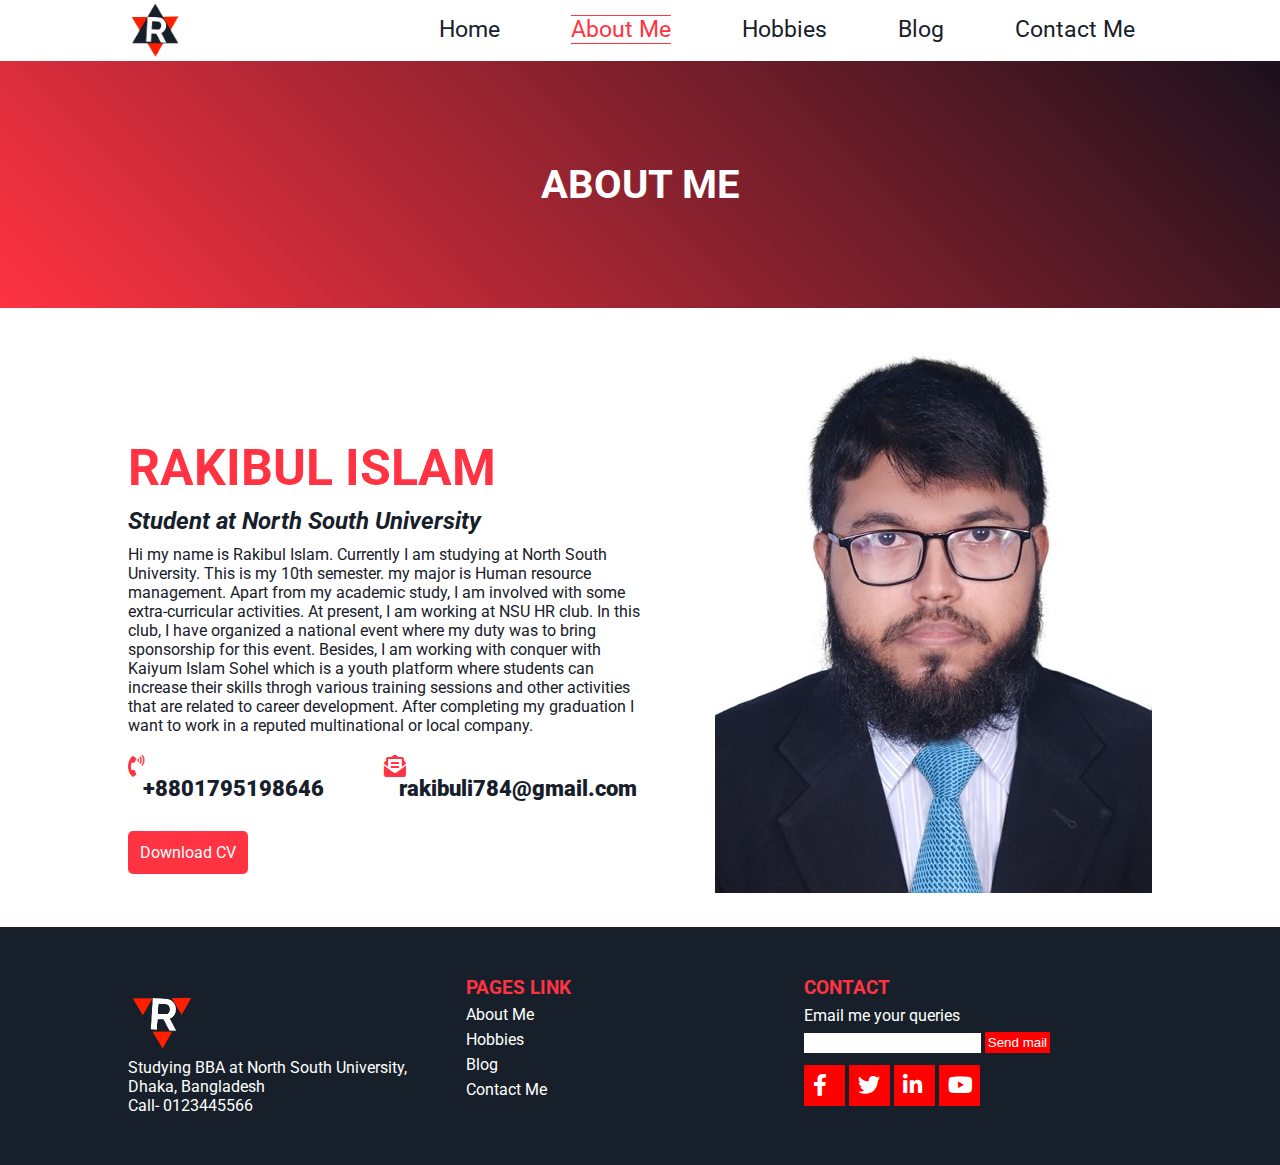
<file: about.html>
<!doctype html>
<html lang="en">
  <head>
    <!-- meta tags -->
    <meta charset="utf-8">
    <meta name="viewport" content="width=device-width, initial-scale=1, shrink-to-fit=no">
    <!-- font link -->
    <link rel="stylesheet" href="css/all.css">
    <link rel="preconnect" href="https://fonts.googleapis.com">
    <link rel="preconnect" href="https://fonts.gstatic.com" crossorigin>
    <link href="https://fonts.googleapis.com/css2?family=Roboto:wght@300;400;700&display=swap" rel="stylesheet">
    <!-- favicon -->
    <link rel="shortcut icon"  href="image/logo.png">

    <!-- CSS links -->
    <link rel="stylesheet"  href="css/style.css">
    <link rel="stylesheet" href="css/media.css">

    <title>About me-Personal Portfolio Website</title>
  
	<!-- Start WOWSlider.com HEAD section --> <!-- add to the <head> of your page -->
	<link rel="stylesheet" type="text/css" href="engine0/style.css" />
	<script type="text/javascript" src="engine0/jquery.js"></script>
	<!-- End WOWSlider.com HEAD section --></head>
  <body>
<!-- Header section start -->

    <header>
      <div class="logo">
        <!-- logo -->
        <a href="index.html"><img src="image/logo.png" alt=""></a>
      </div>


            <!-- mobile menu button start-->
      <div class="mobile_menu">
        
        <button id="mobileMenuButton">
          <i class="fas fa-bars"></i>
        </button>

      </div>
      <!-- mobile menu button end-->
        <!-- nav item -->
        <nav>
          <ul>
            <li>
              <a href="index.html">Home</a>
            </li>
            <li>
              <a href="about.html"  class="active">About Me</a>
            </li>
            <li>
              <a href="hobby.html">Hobbies</a>
            </li>
            <li>
              <a href="blog.html">Blog</a>
            </li>
            <li>
              <a href="contact.html">Contact Me</a>
            </li>
          </ul>
        </nav>
    </header>

<!-- Header section end -->


<!-- page title part start-->
<section class="page_title">
  <h1>About Me</h1>
</section>
<!-- page title part end-->

<section class="about">
  <div class="container">
    <div class="about_part">
      <div class="about_text about_common">
        <h1>Rakibul Islam</h1>
        <h2>Student at North South University</h2>
        <p>Hi my name is Rakibul Islam. Currently I am studying at North South University. This is my 10th semester. my major is Human resource management. Apart from my academic study, I am involved with some extra-curricular activities. At present, I am working at NSU HR club. In this club, I have organized a national event where my duty was to bring sponsorship for this event. Besides, I am working with conquer with Kaiyum Islam Sohel which is a youth platform where  students can increase their skills throgh various training sessions and other activities that are related to career development. After completing my graduation I want to work in a reputed multinational or local company.</p>
        <ul>
          <li><i class="fas fa-phone-volume"><a href="#">+8801795198646</a></i></li>
          <li><i class="fas fa-envelope-open-text"><a href="#">rakibuli784@gmail.com</a></i></li>
        </ul>
        <a href="Rakibul-Islam_CV.pdf" class="myCv">Download CV</a>
      </div>
      <div class="about_img about_common">
        <img src="image/rakib_image.jpg" alt="">
      </div>
    </div>
  </div>
</section>



















<!-- footer section start -->
<footer>
<div class="footer_wrapper">
  <!-- single footer item start -->
  <div class="footer_1 footer_common">
    <a href="index.html"><img src="image/logo.png" alt=""></a>
    <p>Studying BBA at North South University,<br>Dhaka, Bangladesh</p>
    <span>Call- 0123445566</span>
  </div>
  <!-- single footer item end -->

  <div class="footer_2 footer_common">
    <h3>Pages Link</h3>
    <a href="about.html">About Me</a>
    <a href="hobby.html">Hobbies</a>
    <a href="blog.html">Blog</a>
    <a href="contact.html">Contact Me</a>
  </div>
  <div class="footer_3 footer_common">
    <h3>Contact</h3>
    <p>Email me your queries</p>
    <form action="#">
      <input type="email">
      <button type="submit">Send mail</button>
    </form>
    <div class="social">
      <a href="https://www.facebook.com/odvut.rakib.5"><i class="fab fa-facebook-f"></i></a>
      <a href=""><i class="fab fa-twitter"></i></a>
      <a href="https://www.linkedin.com/in/rakibul-islam-rakib-2a518917b"><i class="fab fa-linkedin-in"></i></a>
      <a href=""><i class="fab fa-youtube"></i></a>
    </div>
  </div>
</div>
</footer>
<!-- footer section end -->


    <!-- Javascript file linkup-->
    <script src="js/jquery-3.5.1.min.js"></script>
    <script src="js/script.js"></script>
  
  </body>
</html>
</file>
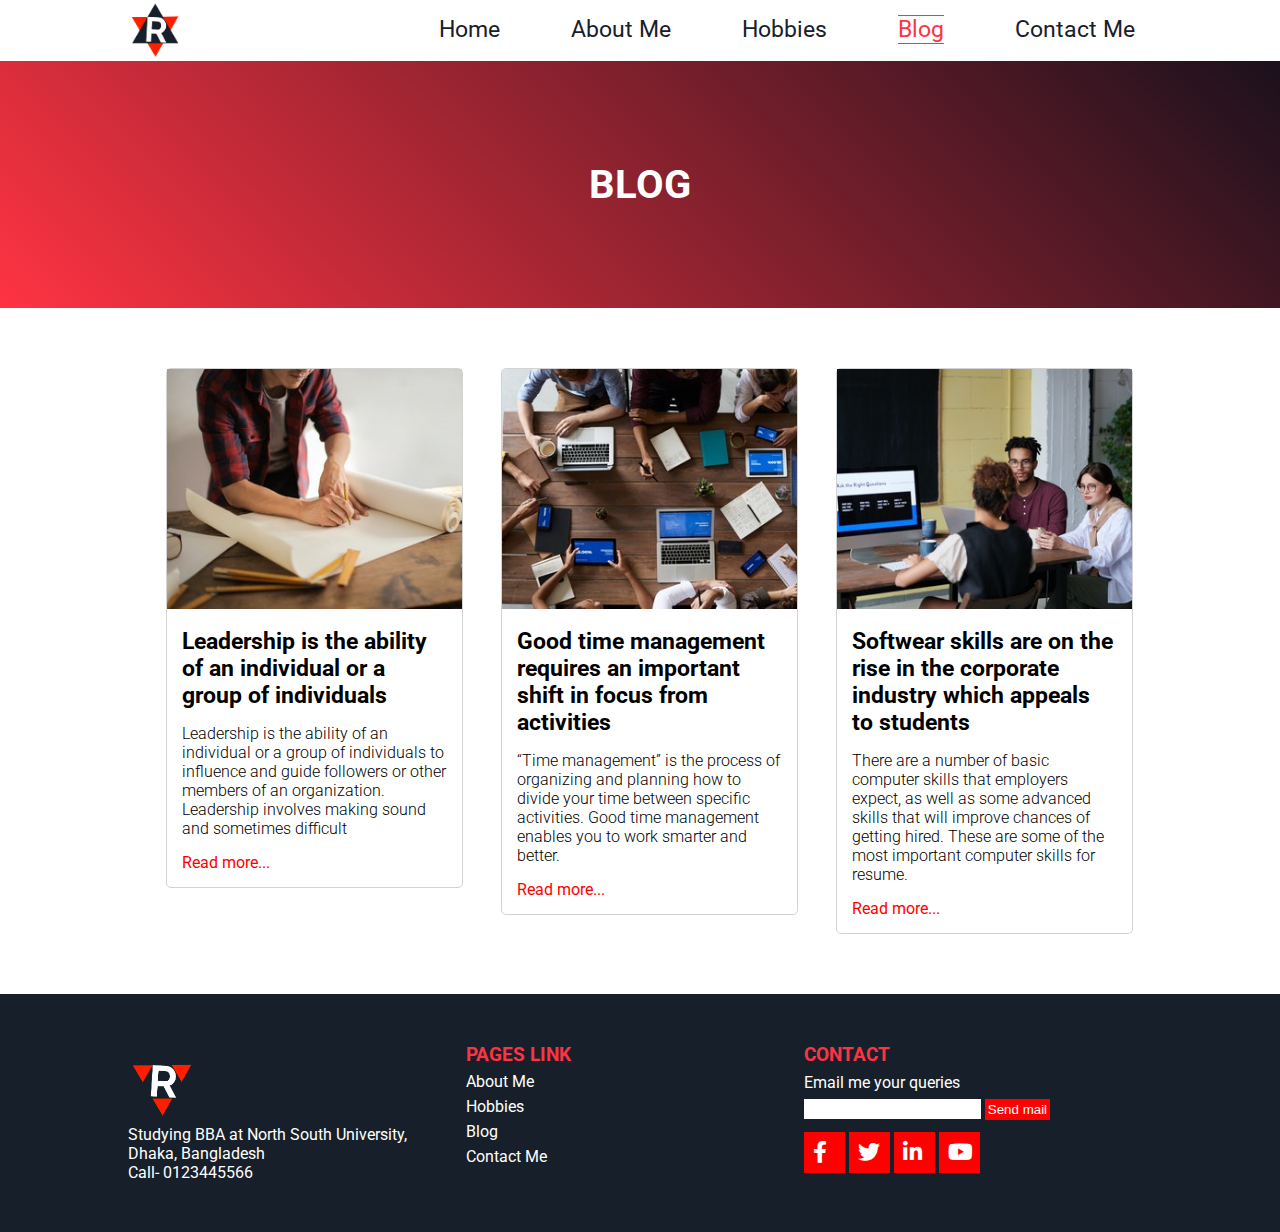
<file: blog.html>
<!doctype html>
<html lang="en">
  <head>
    <!-- meta tags -->
    <meta charset="utf-8">
    <meta name="viewport" content="width=device-width, initial-scale=1, shrink-to-fit=no">
    <!-- font link -->
    <link rel="stylesheet" href="css/all.css">
    <link rel="preconnect" href="https://fonts.googleapis.com">
    <link rel="preconnect" href="https://fonts.gstatic.com" crossorigin>
    <link href="https://fonts.googleapis.com/css2?family=Roboto:wght@300;400;700&display=swap" rel="stylesheet">
    <!-- favicon -->
    <link rel="shortcut icon"  href="image/logo.png">

    <!-- CSS links -->
    <link rel="stylesheet"  href="css/style.css">
    <link rel="stylesheet" href="css/media.css">

    <title>Blog-Personal Portfolio Website</title>
  
	<!-- Start WOWSlider.com HEAD section --> <!-- add to the <head> of your page -->
	<link rel="stylesheet" type="text/css" href="engine0/style.css" />
	<script type="text/javascript" src="engine0/jquery.js"></script>
	<!-- End WOWSlider.com HEAD section --></head>
  <body>
<!-- Header section start -->
    <header>
      <div class="logo">
        <!-- logo -->
        <a href="index.html"><img src="image/logo.png" alt=""></a>
      </div>

            <!-- mobile menu button start-->
      <div class="mobile_menu">
        
        <button id="mobileMenuButton">
          <i class="fas fa-bars"></i>
        </button>

      </div>
      <!-- mobile menu button end-->
        <!-- nav item -->
        <nav>
          <ul>
            <li>
              <a href="index.html">Home</a>
            </li>
            <li>
              <a href="about.html"  >About Me</a>
            </li>
            <li>
              <a href="hobby.html">Hobbies</a>
            </li>
            <li>
              <a href="blog.html" class="active">Blog</a>
            </li>
            <li>
              <a href="contact.html">Contact Me</a>
            </li>
          </ul>
        </nav>
    </header>

<!-- Header section end -->

<!-- page title part start-->
<section class="page_title">
  <h1>Blog</h1>
</section>
<!-- page title part end-->

<!-- Blog section start -->
<div class="blog">
  <div class="container">
    <div class="blog_wrapper">
      <!-- single blog item start-->
      <div class="blog_item1 blog_common">
        <img src="image/blog/1.jpg" alt="">
        <h1>Leadership is the ability of an individual or a group of individuals</h1>
        <p>Leadership is the ability of an individual or a group of individuals to influence and guide followers or other members of an organization. Leadership involves making sound and sometimes difficult </p>
        <a href="single_blog1.html">Read more...</a>
      </div>
      <!-- single blog item end-->

      <!-- single blog item start-->
      <div class="blog_item1 blog_common">
        <img src="image/blog/2.jpg" alt="">
        <h1>Good time management requires an important shift in focus from activities</h1>
        <p>“Time management” is the process of organizing and planning how to divide your time between specific activities. Good time management enables you to work smarter and better.</p>
        <a href="single_blog2.html">Read more...</a>
      </div>
      <!-- single blog item end-->

<!-- single blog item start-->
      <div class="blog_item1 blog_common">
        <img src="image/blog/3.jpg" alt="">
        <h1>Softwear skills are on the rise in the corporate industry which appeals to students</h1>
        <p>There are a number of basic computer skills that employers expect, as well as some advanced skills that will improve chances of getting hired. These are some of the most important computer skills for resume. </p>
        <a href="single_blog3.html">Read more...</a>
      </div>
      <!-- single blog item end-->

    </div>
  </div>
</div>
<!-- Blog section end -->

















<!-- footer section start -->
<footer>
<div class="footer_wrapper">
  <!-- single footer item start -->
  <div class="footer_1 footer_common">
    <a href="index.html"><img src="image/logo.png" alt=""></a>
    <p>Studying BBA at North South University,<br>Dhaka, Bangladesh</p>
    <span>Call- 0123445566</span>
  </div>
  <!-- single footer item end -->

  <div class="footer_2 footer_common">
    <h3>Pages Link</h3>
    <a href="about.html">About Me</a>
    <a href="hobby.html">Hobbies</a>
    <a href="blog.html">Blog</a>
    <a href="contact.html">Contact Me</a>
  </div>
  <div class="footer_3 footer_common">
    <h3>Contact</h3>
    <p>Email me your queries</p>
    <form action="#">
      <input type="email">
      <button type="submit">Send mail</button>
    </form>
    <div class="social">
      <a href="https://www.facebook.com/odvut.rakib.5"><i class="fab fa-facebook-f"></i></a>
      <a href=""><i class="fab fa-twitter"></i></a>
      <a href="https://www.linkedin.com/in/rakibul-islam-rakib-2a518917b"><i class="fab fa-linkedin-in"></i></a>
      <a href=""><i class="fab fa-youtube"></i></a>
    </div>
  </div>
</div>
</footer>
<!-- footer section end -->


    <!-- Javascript file linkup-->
    <script src="js/jquery-3.5.1.min.js"></script>
    <script src="js/script.js"></script>
  
  </body>
</html>
</file>
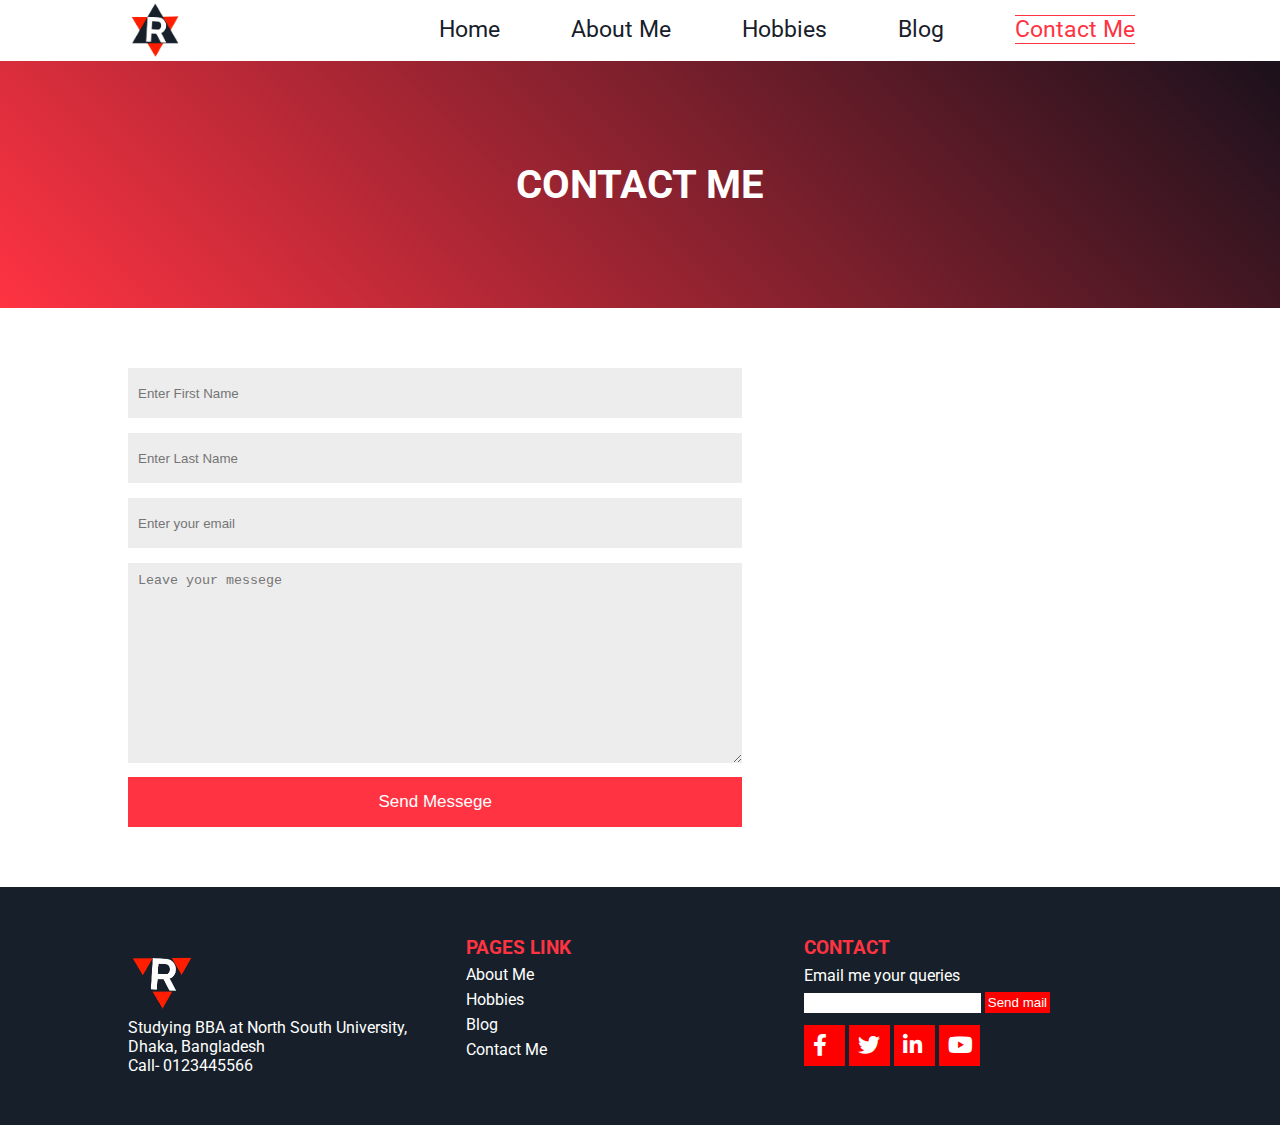
<file: contact.html>
<!doctype html>
<html lang="en">
  <head>
    <!-- meta tags -->
    <meta charset="utf-8">
    <meta name="viewport" content="width=device-width, initial-scale=1, shrink-to-fit=no">
    <!-- font link -->
    <link rel="stylesheet" href="css/all.css">
    <link rel="preconnect" href="https://fonts.googleapis.com">
    <link rel="preconnect" href="https://fonts.gstatic.com" crossorigin>
    <link href="https://fonts.googleapis.com/css2?family=Roboto:wght@300;400;700&display=swap" rel="stylesheet">
    <!-- favicon -->
    <link rel="shortcut icon"  href="image/logo.png">

    <!-- CSS links -->
    <link rel="stylesheet"  href="css/style.css">
    <link rel="stylesheet" href="css/media.css">

    <title>Contact me-Personal Portfolio Website</title>
  
	<!-- Start WOWSlider.com HEAD section --> <!-- add to the <head> of your page -->
	<link rel="stylesheet" type="text/css" href="engine0/style.css" />
	<script type="text/javascript" src="engine0/jquery.js"></script>
	<!-- End WOWSlider.com HEAD section --></head>
  <body>
<!-- Header section start -->
    <header>
      <div class="logo">
        <!-- logo -->
        <a href="index.html"><img src="image/logo.png" alt=""></a>
      </div>

            <!-- mobile menu button start-->
      <div class="mobile_menu">
        
        <button id="mobileMenuButton">
          <i class="fas fa-bars"></i>
        </button>

      </div>
      <!-- mobile menu button end-->
        <!-- nav item -->
        <nav>
          <ul>
            <li>
              <a href="index.html">Home</a>
            </li>
            <li>
              <a href="about.html"  >About Me</a>
            </li>
            <li>
              <a href="hobby.html">Hobbies</a>
            </li>
            <li>
              <a href="blog.html">Blog</a>
            </li>
            <li>
              <a href="contact.html" class="active">Contact Me</a>
            </li>
          </ul>
        </nav>
    </header>

<!-- Header section end -->

<!-- page title part start-->
<section class="page_title">
  <h1>Contact Me</h1>
</section>
<!-- page title part end-->

<section class="contact">
  <div class="container">
    <form action="#">
      <input type="text" placeholder="Enter First Name">
      <input type="text" placeholder="Enter Last Name">
      <input type="email" placeholder="Enter your email">
      <textarea placeholder="Leave your messege"></textarea>
      <button type="submit">Send Messege</button>
    </form>
  </div>
</section>















<!-- footer section start -->
<footer>
<div class="footer_wrapper">
  <!-- single footer item start -->
  <div class="footer_1 footer_common">
    <a href="index.html"><img src="image/logo.png" alt=""></a>
    <p>Studying BBA at North South University,<br>Dhaka, Bangladesh</p>
    <span>Call- 0123445566</span>
  </div>
  <!-- single footer item end -->

  <div class="footer_2 footer_common">
    <h3>Pages Link</h3>
    <a href="about.html">About Me</a>
    <a href="hobby.html">Hobbies</a>
    <a href="blog.html">Blog</a>
    <a href="contact.html">Contact Me</a>
  </div>
  <div class="footer_3 footer_common">
    <h3>Contact</h3>
    <p>Email me your queries</p>
    <form action="#">
      <input type="email">
      <button type="submit">Send mail</button>
    </form>
    <div class="social">
      <a href="https://www.facebook.com/odvut.rakib.5"><i class="fab fa-facebook-f"></i></a>
      <a href=""><i class="fab fa-twitter"></i></a>
      <a href="https://www.linkedin.com/in/rakibul-islam-rakib-2a518917b"><i class="fab fa-linkedin-in"></i></a>
      <a href=""><i class="fab fa-youtube"></i></a>
    </div>
  </div>
</div>
</footer>
<!-- footer section end -->


    <!-- Javascript file linkup-->
    <script src="js/jquery-3.5.1.min.js"></script>
    <script src="js/script.js"></script>
  
  </body>
</html>
</file>
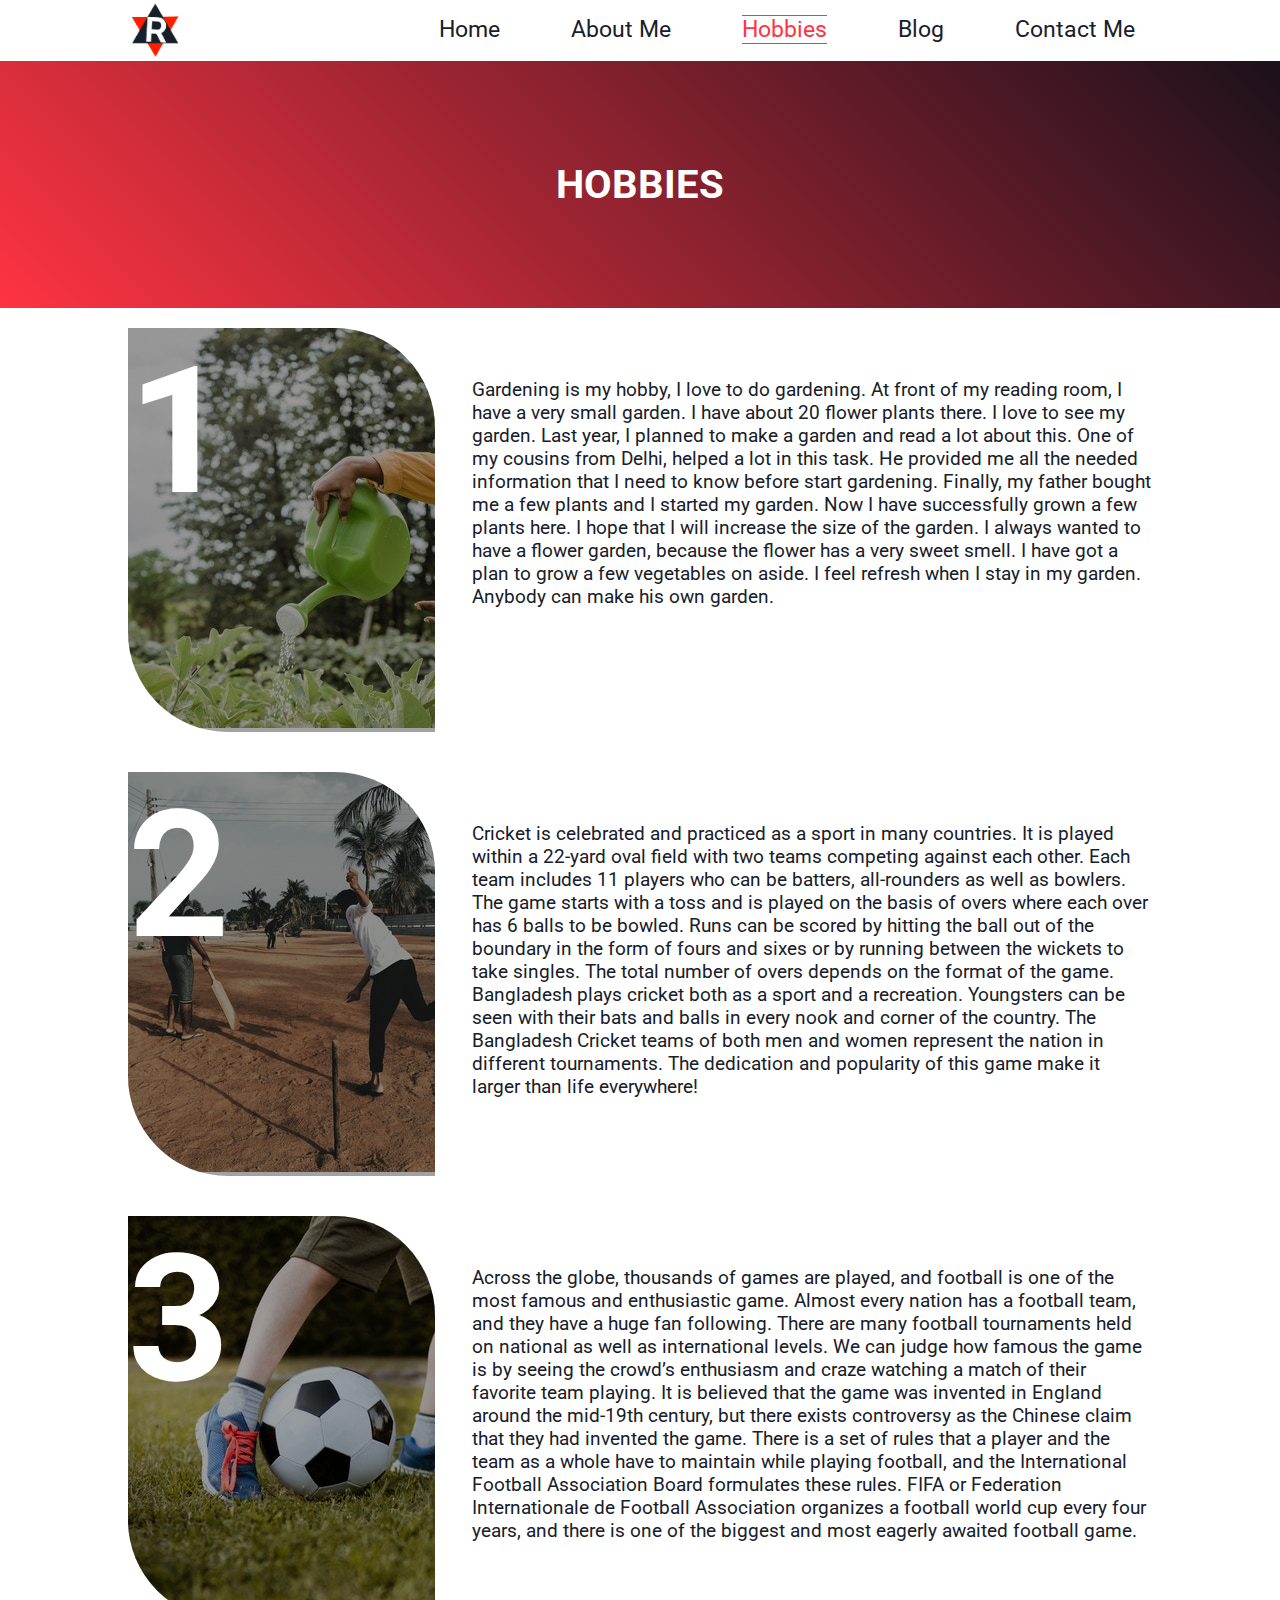
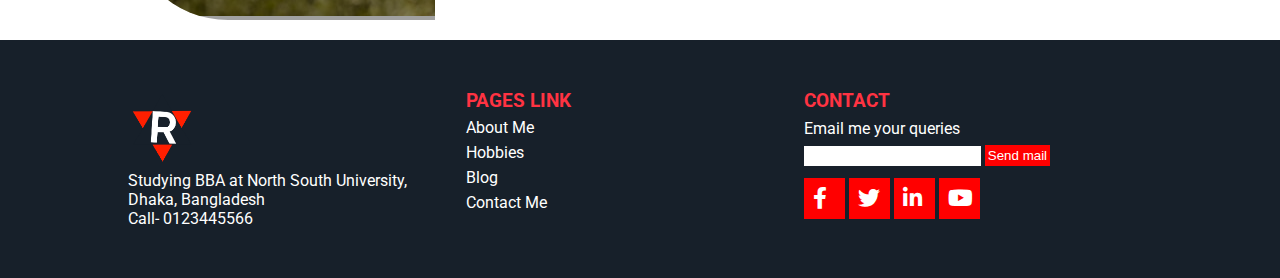
<file: hobby.html>
<!doctype html>
<html lang="en">
  <head>
    <!-- meta tags -->
    <meta charset="utf-8">
    <meta name="viewport" content="width=device-width, initial-scale=1, shrink-to-fit=no">
    <!-- font link -->
    <link rel="stylesheet" href="css/all.css">
    <link rel="preconnect" href="https://fonts.googleapis.com">
    <link rel="preconnect" href="https://fonts.gstatic.com" crossorigin>
    <link href="https://fonts.googleapis.com/css2?family=Roboto:wght@300;400;700&display=swap" rel="stylesheet">
    <!-- favicon -->
    <link rel="shortcut icon"  href="image/logo.png">

    <!-- CSS links -->
    <link rel="stylesheet"  href="css/style.css">
    <link rel="stylesheet" href="css/media.css">

    <title>Hobbies-Personal Portfolio Website</title>
  
	<!-- Start WOWSlider.com HEAD section --> <!-- add to the <head> of your page -->
	<link rel="stylesheet" type="text/css" href="engine0/style.css" />
	<script type="text/javascript" src="engine0/jquery.js"></script>
	<!-- End WOWSlider.com HEAD section --></head>
  <body>
<!-- Header section start -->
    <header>
      <div class="logo">
        <!-- logo -->
        <a href="index.html"><img src="image/logo.png" alt=""></a>
      </div>
            <!-- mobile menu button start-->
      <div class="mobile_menu">
        
        <button id="mobileMenuButton">
          <i class="fas fa-bars"></i>
        </button>

      </div>
      <!-- mobile menu button end-->
        <!-- nav item -->
        <nav>
          <ul>
            <li>
              <a href="index.html">Home</a>
            </li>
            <li>
              <a href="about.html"  >About Me</a>
            </li>
            <li>
              <a href="hobby.html" class="active">Hobbies</a>
            </li>
            <li>
              <a href="blog.html">Blog</a>
            </li>
            <li>
              <a href="contact.html">Contact Me</a>
            </li>
          </ul>
        </nav>
    </header>

<!-- Header section end -->

<!-- page title part start-->
<section class="page_title">
  <h1>Hobbies</h1>
</section>
<!-- page title part end-->


<!-- hobby part start -->
<section class="hobby">
  <div class="container">
    <!-- single item start -->
    <div class="hobby_wrapper">
      <div class="hobby_img">
        <img src="image/garden.jpg" alt="">
        <div class="hobby_overlay">
          <h2>1</h2>
        </div>   
      </div>
      <div class="hobby_text">
        <p>Gardening is my hobby, I love to do gardening. At front of my reading room, I have a very small garden. I have about 20 flower plants there. I love to see my garden. Last year, I planned to make a garden and read a lot about this. One of my cousins from Delhi, helped a lot in this task. He provided me all the needed information that I need to know before start gardening.

        Finally, my father bought me a few plants and I started my garden. Now I have successfully grown a few plants here. I hope that I will increase the size of the garden. I always wanted to have a flower garden, because the flower has a very sweet smell. I have got a plan to grow a few vegetables on aside. I feel refresh when I stay in my garden. Anybody can make his own garden.  </p>
      </div>
    </div>
    <!-- single item end -->

    <!-- single item start -->
    <div class="hobby_wrapper">
      <div class="hobby_img">
        <img src="image/cricket.jpg" alt="">
        <div class="hobby_overlay">
          <h2>2</h2>
        </div>   
      </div>
      <div class="hobby_text">
        <p>Cricket is celebrated and practiced as a sport in many countries. It is played within a 22-yard oval field with two teams competing against each other. Each team includes 11 players who can be batters, all-rounders as well as bowlers. The game starts with a toss and is played on the basis of overs where each over has 6 balls to be bowled. Runs can be scored by hitting the ball out of the boundary in the form of fours and sixes or by running between the wickets to take singles. The total number of overs depends on the format of the game.


 
        Bangladesh plays cricket both as a sport and a recreation. Youngsters can be seen with their bats and balls in every nook and corner of the country. The Bangladesh Cricket teams of both men and women represent the nation in different tournaments. The dedication and popularity of this game make it larger than life everywhere! </p>
      </div>
    </div>
    <!-- single item end -->

    <!-- single item start -->
    <div class="hobby_wrapper">
      <div class="hobby_img">
        <img src="image/football.jpg" alt="">
        <div class="hobby_overlay">
          <h2>3</h2>
        </div>   
      </div>
      <div class="hobby_text">
        <p>Across the globe, thousands of games are played, and football is one of the most famous and enthusiastic game. Almost every nation has a football team, and they have a huge fan following. There are many football tournaments held on national as well as international levels. We can judge how famous the game is by seeing the crowd’s enthusiasm and craze watching a match of their favorite team playing. It is believed that the game was invented in England around the mid-19th century, but there exists controversy as the Chinese claim that they had invented the game.

        There is a set of rules that a player and the team as a whole have to maintain while playing football, and the International Football Association Board formulates these rules. FIFA or Federation Internationale de Football Association organizes a football world cup every four years, and there is one of the biggest and most eagerly awaited football game.</p>
      </div>
    </div>
    <!-- single item end -->

  </div>
</section>
<!-- hobby part end -->















<!-- footer section start -->
<footer>
<div class="footer_wrapper">
  <!-- single footer item start -->
  <div class="footer_1 footer_common">
    <a href="index.html"><img src="image/logo.png" alt=""></a>
    <p>Studying BBA at North South University,<br>Dhaka, Bangladesh</p>
    <span>Call- 0123445566</span>
  </div>
  <!-- single footer item end -->

  <div class="footer_2 footer_common">
    <h3>Pages Link</h3>
    <a href="about.html">About Me</a>
    <a href="hobby.html">Hobbies</a>
    <a href="blog.html">Blog</a>
    <a href="contact.html">Contact Me</a>
  </div>
  <div class="footer_3 footer_common">
    <h3>Contact</h3>
    <p>Email me your queries</p>
    <form action="#">
      <input type="email">
      <button type="submit">Send mail</button>
    </form>
    <div class="social">
      <a href="https://www.facebook.com/odvut.rakib.5"><i class="fab fa-facebook-f"></i></a>
      <a href=""><i class="fab fa-twitter"></i></a>
      <a href="https://www.linkedin.com/in/rakibul-islam-rakib-2a518917b"><i class="fab fa-linkedin-in"></i></a>
      <a href=""><i class="fab fa-youtube"></i></a>
    </div>
  </div>
</div>
</footer>
<!-- footer section end -->


    <!-- Javascript file linkup-->
    <script src="js/jquery-3.5.1.min.js"></script>
    <script src="js/script.js"></script>
  
  </body>
</html>
</file>
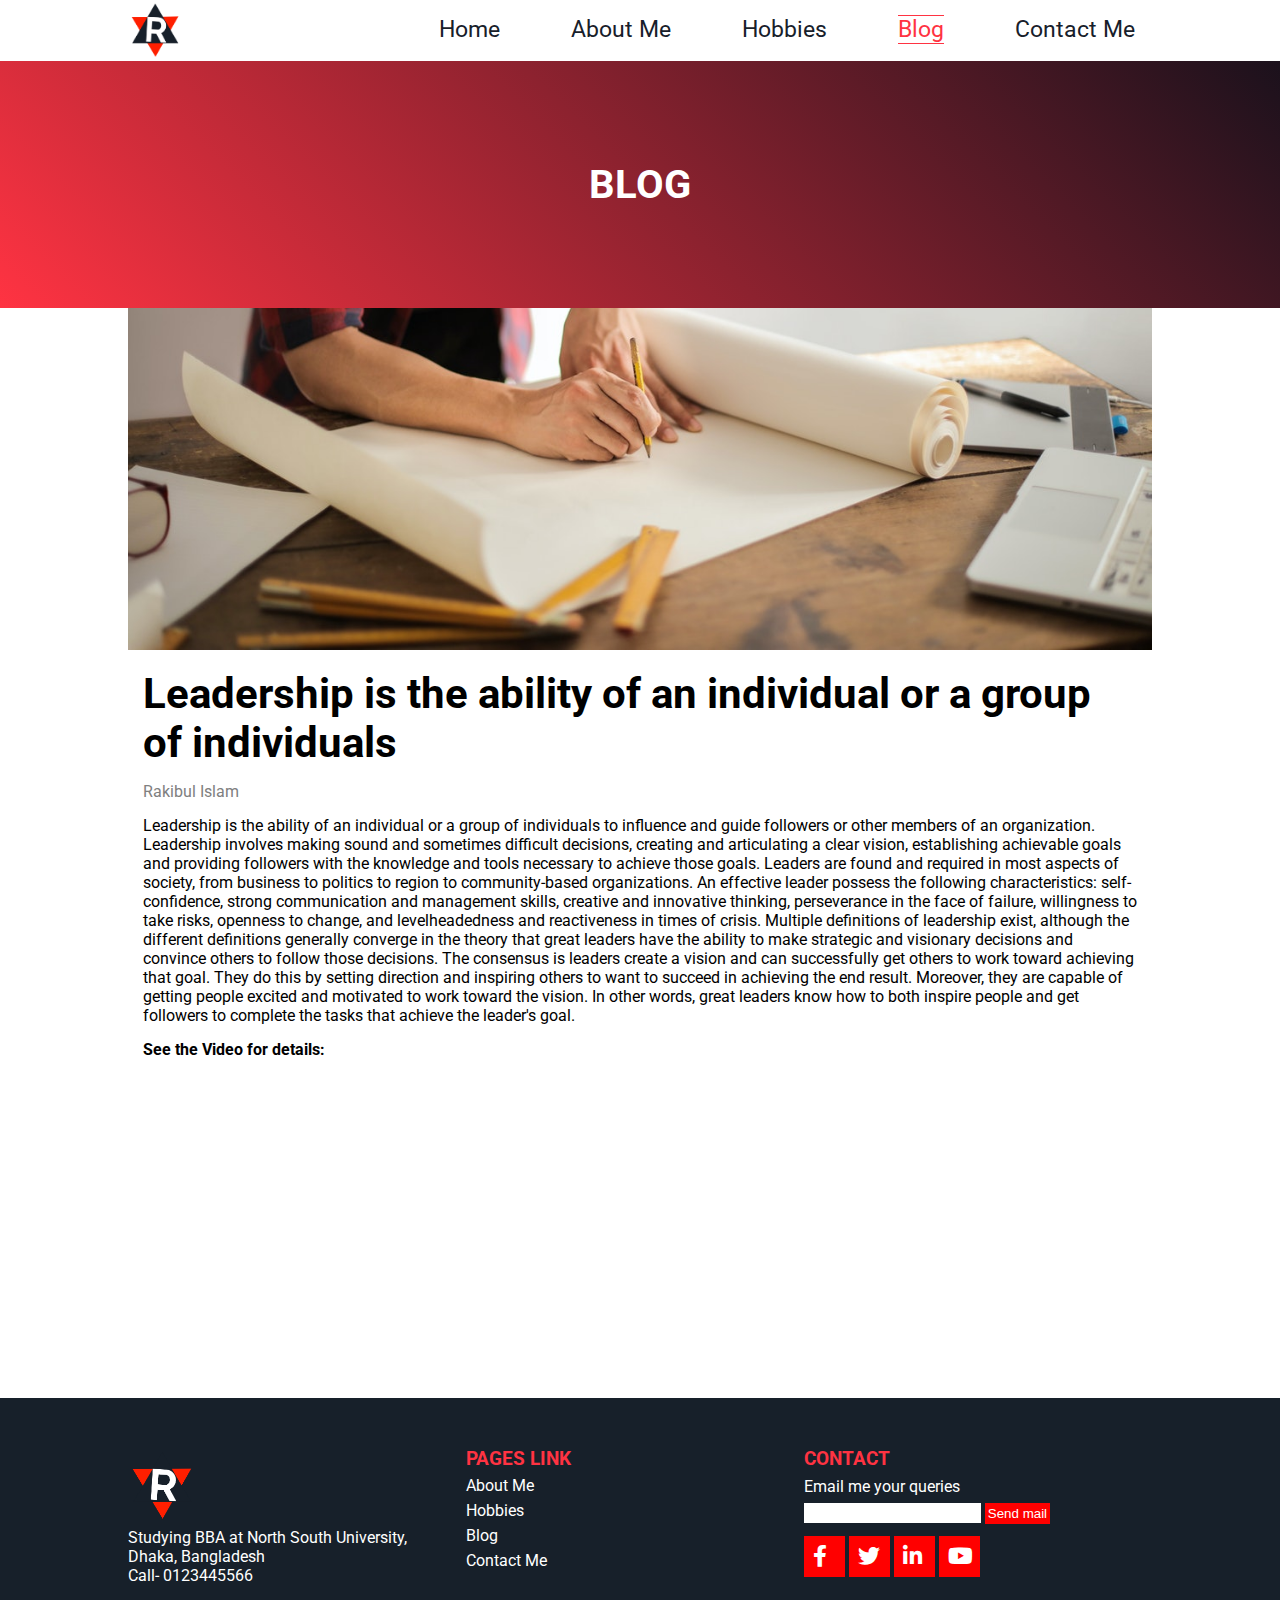
<file: single_blog1.html>
<!doctype html>
<html lang="en">
  <head>
    <!-- meta tags -->
    <meta charset="utf-8">
    <meta name="viewport" content="width=device-width, initial-scale=1, shrink-to-fit=no">
    <!-- font link -->
    <link rel="stylesheet" href="css/all.css">
    <link rel="preconnect" href="https://fonts.googleapis.com">
    <link rel="preconnect" href="https://fonts.gstatic.com" crossorigin>
    <link href="https://fonts.googleapis.com/css2?family=Roboto:wght@300;400;700&display=swap" rel="stylesheet">
    <!-- favicon -->
    <link rel="shortcut icon"  href="image/logo.png">

    <!-- CSS links -->
    <link rel="stylesheet"  href="css/style.css">
    <link rel="stylesheet" href="css/media.css">

    <title>Single Blog-Personal Portfolio Website</title>
  
	<!-- Start WOWSlider.com HEAD section --> <!-- add to the <head> of your page -->
	<link rel="stylesheet" type="text/css" href="engine0/style.css" />
	<script type="text/javascript" src="engine0/jquery.js"></script>
	<!-- End WOWSlider.com HEAD section --></head>
  <body>
<!-- Header section start -->
    <header>
      <div class="logo">
        <!-- logo -->
        <a href="index.html"><img src="image/logo.png" alt=""></a>
      </div>

            <!-- mobile menu button start-->
      <div class="mobile_menu">
        
        <button id="mobileMenuButton">
          <i class="fas fa-bars"></i>
        </button>

      </div>
      <!-- mobile menu button end-->
        <!-- nav item -->
        <nav>
          <ul>
            <li>
              <a href="index.html">Home</a>
            </li>
            <li>
              <a href="about.html"  >About Me</a>
            </li>
            <li>
              <a href="hobby.html">Hobbies</a>
            </li>
            <li>
              <a href="blog.html" class="active">Blog</a>
            </li>
            <li>
              <a href="contact.html">Contact Me</a>
            </li>
          </ul>
        </nav>
    </header>

<!-- Header section end -->

<!-- page title part start-->
<section class="page_title">
  <h1>Blog</h1>
</section>
<!-- page title part end-->


<section class="single_blog_page">
  <div class="container">
    <div class="single_item">
      <img src="image/single blog page/1.jpg" alt="">
      <h1>Leadership is the ability of an individual or a group of individuals </h1>
      <span>Rakibul Islam</span>
      <p>Leadership is the ability of an individual or a group of individuals to influence and guide followers or other members of an organization. Leadership involves making sound and sometimes difficult decisions, creating and articulating a clear vision, establishing achievable goals and providing followers with the knowledge and tools necessary to achieve those goals. Leaders are found and required in most aspects of society, from business to politics to region to community-based organizations.
      An effective leader possess the following characteristics: self-confidence, strong communication and management skills, creative and innovative thinking, perseverance in the face of failure, willingness to take risks, openness to change, and levelheadedness and reactiveness in times of crisis.
      Multiple definitions of leadership exist, although the different definitions generally converge in the theory that great leaders have the ability to make strategic and visionary decisions and convince others to follow those decisions. The consensus is leaders create a vision and can successfully get others to work toward achieving that goal. They do this by setting direction and inspiring others to want to succeed in achieving the end result. Moreover, they are capable of getting people excited and motivated to work toward the vision. In other words, great leaders know how to both inspire people and get followers to complete the tasks that achieve the leader's goal.

      </p>
      <strong>See the Video for details:</strong> <br>
      <iframe width="560" height="315" src="https://www.youtube.com/embed/R2qu_j6GAG8" title="YouTube video player" frameborder="0" allow="accelerometer; autoplay; clipboard-write; encrypted-media; gyroscope; picture-in-picture" allowfullscreen></iframe>

    </div>
  </div>
</section>

















<!-- footer section start -->
<footer>
<div class="footer_wrapper">
  <!-- single footer item start -->
  <div class="footer_1 footer_common">
    <a href="index.html"><img src="image/logo.png" alt=""></a>
    <p>Studying BBA at North South University,<br>Dhaka, Bangladesh</p>
    <span>Call- 0123445566</span>
  </div>
  <!-- single footer item end -->

  <div class="footer_2 footer_common">
    <h3>Pages Link</h3>
    <a href="about.html">About Me</a>
    <a href="hobby.html">Hobbies</a>
    <a href="blog.html">Blog</a>
    <a href="contact.html">Contact Me</a>
  </div>
  <div class="footer_3 footer_common">
    <h3>Contact</h3>
    <p>Email me your queries</p>
    <form action="#">
      <input type="email">
      <button type="submit">Send mail</button>
    </form>
    <div class="social">
      <a href="https://www.facebook.com/odvut.rakib.5"><i class="fab fa-facebook-f"></i></a>
      <a href=""><i class="fab fa-twitter"></i></a>
      <a href="https://www.linkedin.com/in/rakibul-islam-rakib-2a518917b"><i class="fab fa-linkedin-in"></i></a>
      <a href=""><i class="fab fa-youtube"></i></a>
    </div>
  </div>
</div>
</footer>
<!-- footer section end -->

    <!-- Javascript file linkup-->
    <script src="js/jquery-3.5.1.min.js"></script>
    <script src="js/script.js"></script>
  
  </body>
</html>
</file>
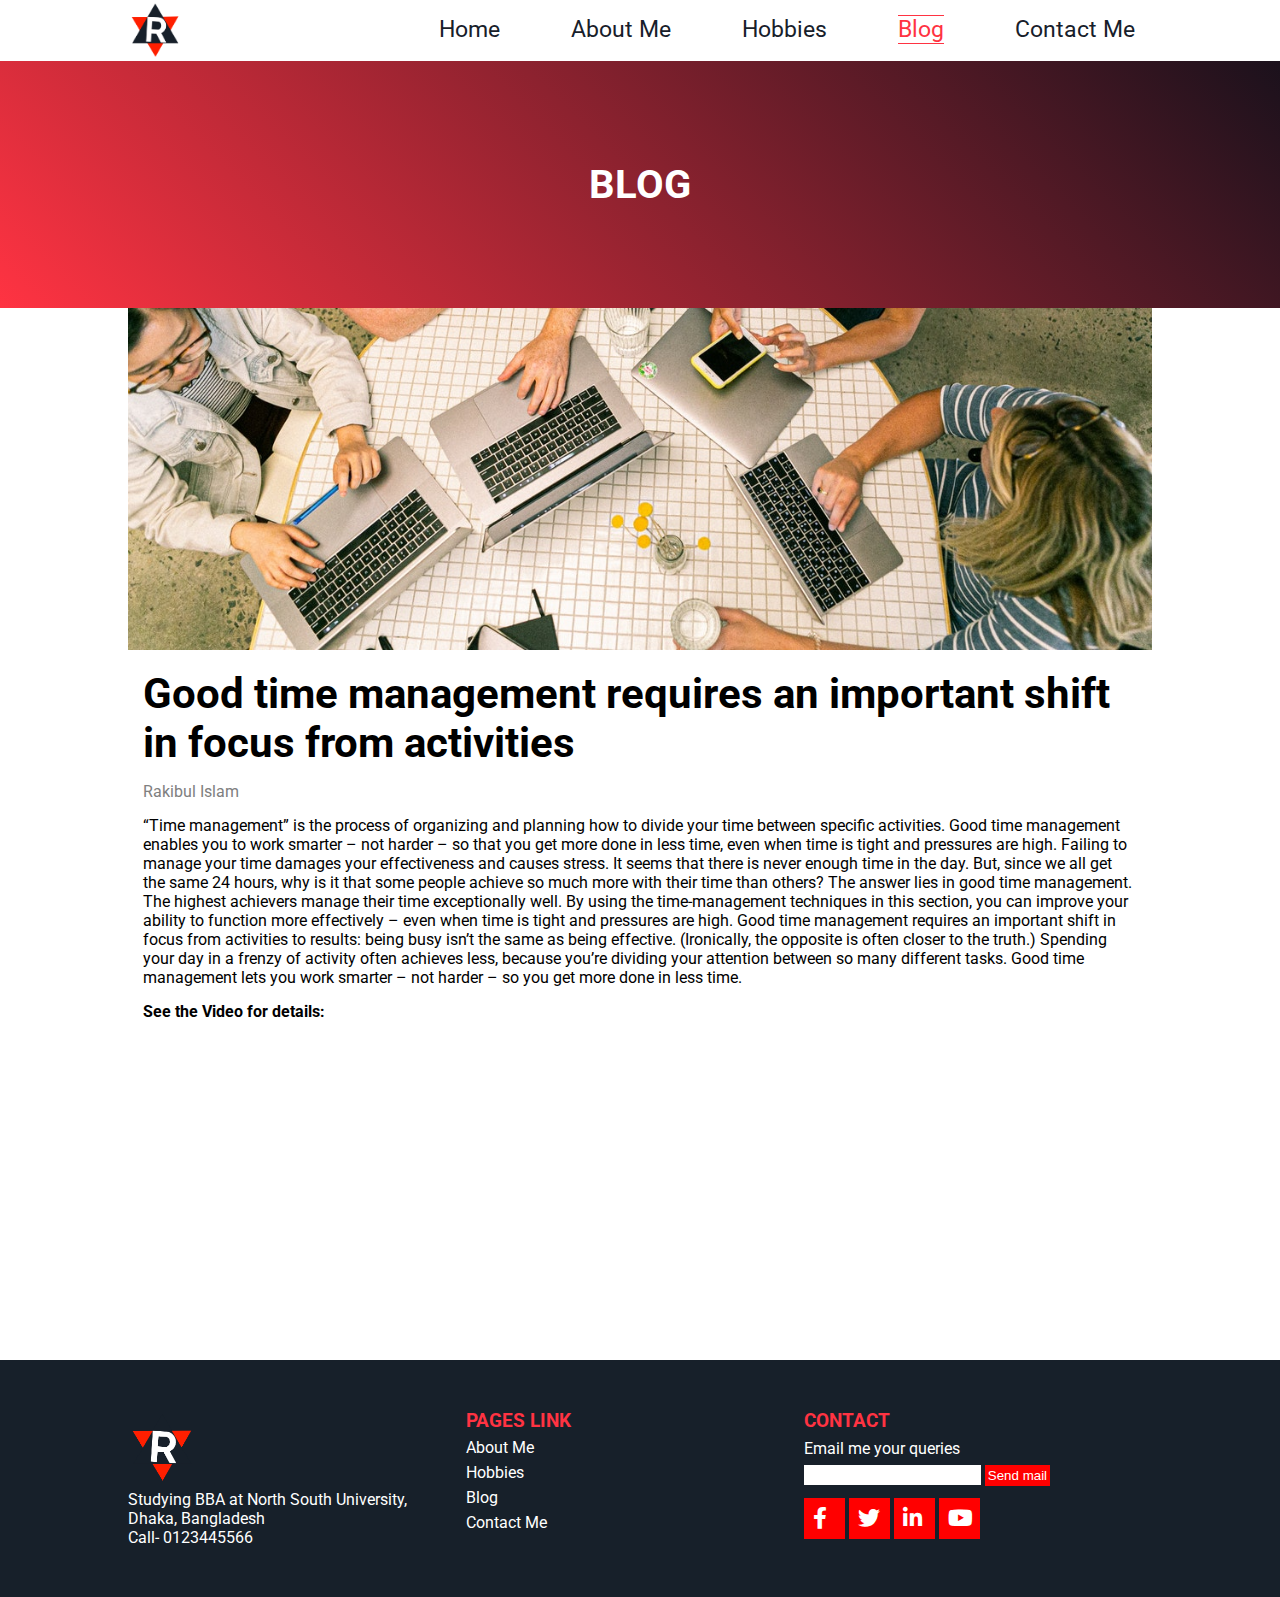
<file: single_blog2.html>
<!doctype html>
<html lang="en">
  <head>
    <!-- meta tags -->
    <meta charset="utf-8">
    <meta name="viewport" content="width=device-width, initial-scale=1, shrink-to-fit=no">
    <!-- font link -->
    <link rel="stylesheet" href="css/all.css">
    <link rel="preconnect" href="https://fonts.googleapis.com">
    <link rel="preconnect" href="https://fonts.gstatic.com" crossorigin>
    <link href="https://fonts.googleapis.com/css2?family=Roboto:wght@300;400;700&display=swap" rel="stylesheet">
    <!-- favicon -->
    <link rel="shortcut icon"  href="image/logo.png">

    <!-- CSS links -->
    <link rel="stylesheet"  href="css/style.css">
    <link rel="stylesheet" href="css/media.css">

    <title>Single Blog-Personal Portfolio Website</title>
  
	<!-- Start WOWSlider.com HEAD section --> <!-- add to the <head> of your page -->
	<link rel="stylesheet" type="text/css" href="engine0/style.css" />
	<script type="text/javascript" src="engine0/jquery.js"></script>
	<!-- End WOWSlider.com HEAD section --></head>
  <body>
<!-- Header section start -->
    <header>
      <div class="logo">
        <!-- logo -->
        <a href="index.html"><img src="image/logo.png" alt=""></a>
      </div>

            <!-- mobile menu button start-->
      <div class="mobile_menu">
        
        <button id="mobileMenuButton">
          <i class="fas fa-bars"></i>
        </button>

      </div>
      <!-- mobile menu button end-->
        <!-- nav item -->
        <nav>
          <ul>
            <li>
              <a href="index.html">Home</a>
            </li>
            <li>
              <a href="about.html"  >About Me</a>
            </li>
            <li>
              <a href="hobby.html">Hobbies</a>
            </li>
            <li>
              <a href="blog.html" class="active">Blog</a>
            </li>
            <li>
              <a href="contact.html">Contact Me</a>
            </li>
          </ul>
        </nav>
    </header>

<!-- Header section end -->

<!-- page title part start-->
<section class="page_title">
  <h1>Blog</h1>
</section>
<!-- page title part end-->


<section class="single_blog_page">
  <div class="container">
    <div class="single_item">
      <img src="image/single blog page/2.jpg" alt="">
      <h1>Good time management requires an important shift in focus from activities </h1>
      <span>Rakibul Islam</span>
      <p>“Time management” is the process of organizing and planning how to divide your time between specific activities. Good time management enables you to work smarter – not harder – so that you get more done in less time, even when time is tight and pressures are high. Failing to manage your time damages your effectiveness and causes stress.
      It seems that there is never enough time in the day. But, since we all get the same 24 hours, why is it that some people achieve so much more with their time than others? The answer lies in good time management.
      The highest achievers manage their time exceptionally well. By using the time-management techniques in this section, you can improve your ability to function more effectively – even when time is tight and pressures are high.
      Good time management requires an important shift in focus from activities to results: being busy isn’t the same as being effective. (Ironically, the opposite is often closer to the truth.)
      Spending your day in a frenzy of activity often achieves less, because you’re dividing your attention between so many different tasks. Good time management lets you work smarter – not harder – so you get more done in less time. 

      </p>
      <strong>See the Video for details:</strong> <br>
      <iframe width="560" height="315" src="https://www.youtube.com/embed/GBM2k2zp-MQ" title="YouTube video player" frameborder="0" allow="accelerometer; autoplay; clipboard-write; encrypted-media; gyroscope; picture-in-picture" allowfullscreen></iframe>

    </div>
  </div>
</section>

















<!-- footer section start -->
<footer>
<div class="footer_wrapper">
  <!-- single footer item start -->
  <div class="footer_1 footer_common">
    <a href="index.html"><img src="image/logo.png" alt=""></a>
    <p>Studying BBA at North South University,<br>Dhaka, Bangladesh</p>
    <span>Call- 0123445566</span>
  </div>
  <!-- single footer item end -->

  <div class="footer_2 footer_common">
    <h3>Pages Link</h3>
    <a href="about.html">About Me</a>
    <a href="hobby.html">Hobbies</a>
    <a href="blog.html">Blog</a>
    <a href="contact.html">Contact Me</a>
  </div>
  <div class="footer_3 footer_common">
    <h3>Contact</h3>
    <p>Email me your queries</p>
    <form action="#">
      <input type="email">
      <button type="submit">Send mail</button>
    </form>
    <div class="social">
      <a href="https://www.facebook.com/odvut.rakib.5"><i class="fab fa-facebook-f"></i></a>
      <a href=""><i class="fab fa-twitter"></i></a>
      <a href="https://www.linkedin.com/in/rakibul-islam-rakib-2a518917b"><i class="fab fa-linkedin-in"></i></a>
      <a href=""><i class="fab fa-youtube"></i></a>
    </div>
  </div>
</div>
</footer>
<!-- footer section end -->

    <!-- Javascript file linkup-->
    <script src="js/jquery-3.5.1.min.js"></script>
    <script src="js/script.js"></script>
  
  </body>
</html>
</file>
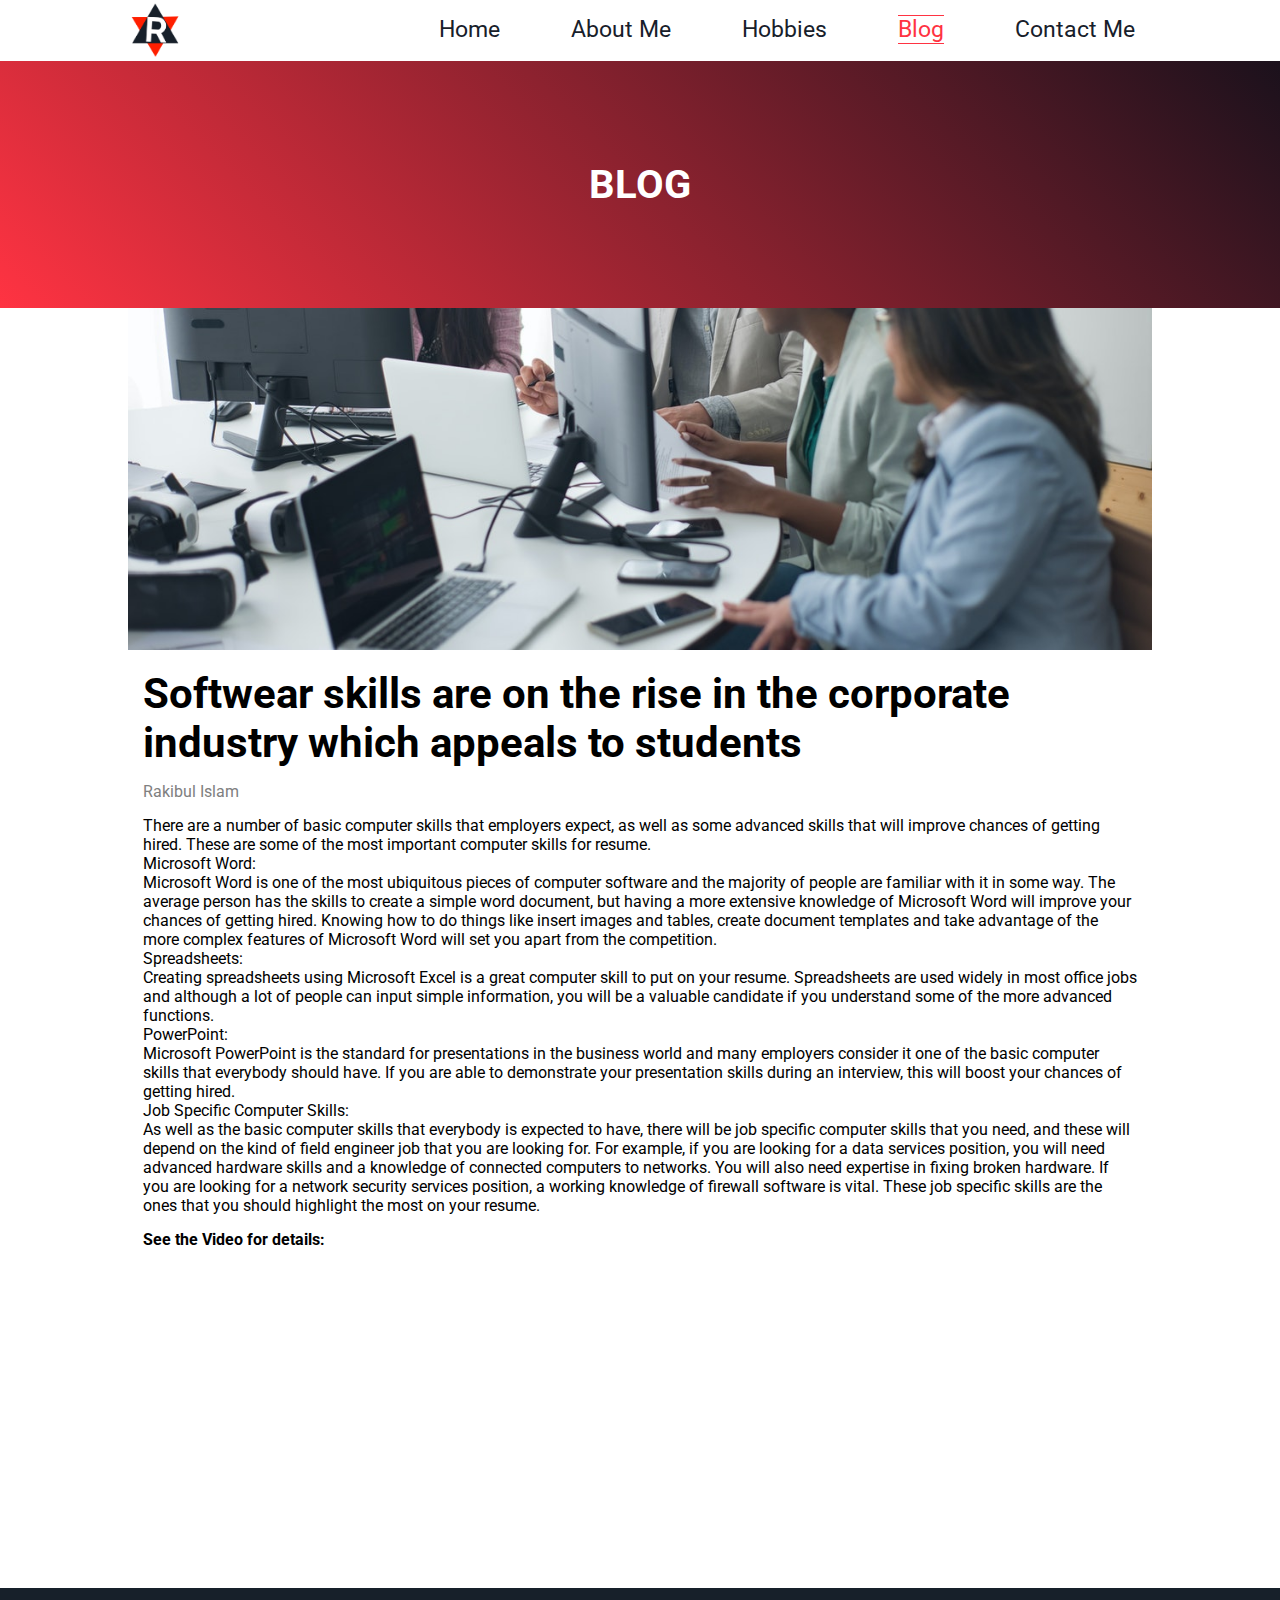
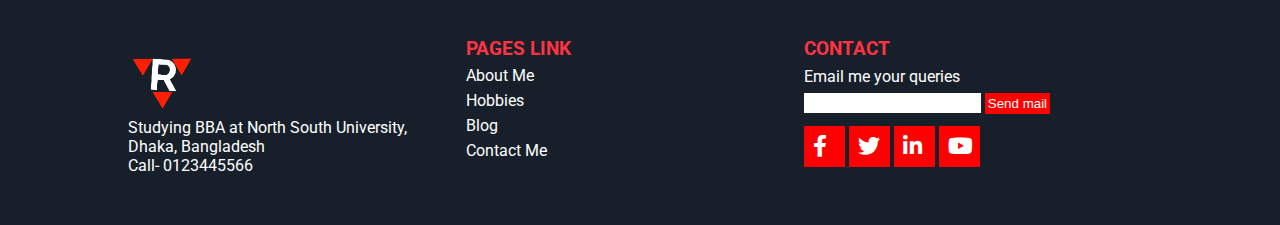
<file: single_blog3.html>
<!doctype html>
<html lang="en">
  <head>
    <!-- meta tags -->
    <meta charset="utf-8">
    <meta name="viewport" content="width=device-width, initial-scale=1, shrink-to-fit=no">
    <!-- font link -->
    <link rel="stylesheet" href="css/all.css">
    <link rel="preconnect" href="https://fonts.googleapis.com">
    <link rel="preconnect" href="https://fonts.gstatic.com" crossorigin>
    <link href="https://fonts.googleapis.com/css2?family=Roboto:wght@300;400;700&display=swap" rel="stylesheet">
    <!-- favicon -->
    <link rel="shortcut icon"  href="image/logo.png">

    <!-- CSS links -->
    <link rel="stylesheet"  href="css/style.css">
    <link rel="stylesheet" href="css/media.css">

    <title>Single Blog-Personal Portfolio Website</title>
  
	<!-- Start WOWSlider.com HEAD section --> <!-- add to the <head> of your page -->
	<link rel="stylesheet" type="text/css" href="engine0/style.css" />
	<script type="text/javascript" src="engine0/jquery.js"></script>
	<!-- End WOWSlider.com HEAD section --></head>
  <body>
<!-- Header section start -->
    <header>
      <div class="logo">
        <!-- logo -->
        <a href="index.html"><img src="image/logo.png" alt=""></a>
      </div>

            <!-- mobile menu button start-->
      <div class="mobile_menu">
        
        <button id="mobileMenuButton">
          <i class="fas fa-bars"></i>
        </button>

      </div>
      <!-- mobile menu button end-->
        <!-- nav item -->
        <nav>
          <ul>
            <li>
              <a href="index.html">Home</a>
            </li>
            <li>
              <a href="about.html"  >About Me</a>
            </li>
            <li>
              <a href="hobby.html">Hobbies</a>
            </li>
            <li>
              <a href="blog.html" class="active">Blog</a>
            </li>
            <li>
              <a href="contact.html">Contact Me</a>
            </li>
          </ul>
        </nav>
    </header>

<!-- Header section end -->

<!-- page title part start-->
<section class="page_title">
  <h1>Blog</h1>
</section>
<!-- page title part end-->


<section class="single_blog_page">
  <div class="container">
    <div class="single_item">
      <img src="image/single blog page/3.jpg" alt="">
      <h1>Softwear skills are on the rise in the corporate industry which appeals to students</h1>
      <span>Rakibul Islam</span>
      <p>There are a number of basic computer skills that employers expect, as well as some advanced skills that will improve chances of getting hired. These are some of the most important computer skills for resume. <br>
      Microsoft Word:<br>
      Microsoft Word is one of the most ubiquitous pieces of computer software and the majority of people are familiar with it in some way. The average person has the skills to create a simple word document, but having a more extensive knowledge of Microsoft Word will improve your chances of getting hired. Knowing how to do things like insert images and tables, create document templates and take advantage of the more complex features of Microsoft Word will set you apart from the competition.<br> 
      Spreadsheets:<br>
      Creating spreadsheets using Microsoft Excel is a great computer skill to put on your resume. Spreadsheets are used widely in most office jobs and although a lot of people can input simple information, you will be a valuable candidate if you understand some of the more advanced functions. <br>
      PowerPoint:<br>
      Microsoft PowerPoint is the standard for presentations in the business world and many employers consider it one of the basic computer skills that everybody should have. If you are able to demonstrate your presentation skills during an interview, this will boost your chances of getting hired. <br>
      Job Specific Computer Skills:<br>
      As well as the basic computer skills that everybody is expected to have, there will be job specific computer skills that you need, and these will depend on the kind of field engineer job that you are looking for. For example, if you are looking for a data services position, you will need advanced hardware skills and a knowledge of connected computers to networks. You will also need expertise in fixing broken hardware. If you are looking for a network security services position, a working knowledge of firewall software is vital. These job specific skills are the ones that you should highlight the most on your resume.

      </p>
      <strong>See the Video for details:</strong> <br>
      <iframe width="560" height="315" src="https://www.youtube.com/embed/vPk-H7Cu9Lo" title="YouTube video player" frameborder="0" allow="accelerometer; autoplay; clipboard-write; encrypted-media; gyroscope; picture-in-picture" allowfullscreen></iframe>

    </div>
  </div>
</section>

















<!-- footer section start -->
<footer>
<div class="footer_wrapper">
  <!-- single footer item start -->
  <div class="footer_1 footer_common">
    <a href="index.html"><img src="image/logo.png" alt=""></a>
    <p>Studying BBA at North South University,<br>Dhaka, Bangladesh</p>
    <span>Call- 0123445566</span>
  </div>
  <!-- single footer item end -->

  <div class="footer_2 footer_common">
    <h3>Pages Link</h3>
    <a href="about.html">About Me</a>
    <a href="hobby.html">Hobbies</a>
    <a href="blog.html">Blog</a>
    <a href="contact.html">Contact Me</a>
  </div>
  <div class="footer_3 footer_common">
    <h3>Contact</h3>
    <p>Email me your queries</p>
    <form action="#">
      <input type="email">
      <button type="submit">Send mail</button>
    </form>
    <div class="social">
      <a href="https://www.facebook.com/odvut.rakib.5"><i class="fab fa-facebook-f"></i></a>
      <a href=""><i class="fab fa-twitter"></i></a>
      <a href="https://www.linkedin.com/in/rakibul-islam-rakib-2a518917b"><i class="fab fa-linkedin-in"></i></a>
      <a href=""><i class="fab fa-youtube"></i></a>
    </div>
  </div>
</div>
</footer>
<!-- footer section end -->

    <!-- Javascript file linkup-->
    <script src="js/jquery-3.5.1.min.js"></script>
    <script src="js/script.js"></script>
  
  </body>
</html>
</file>
<file: css/style.css>
/*font-family: 'Roboto', sans-serif;*/

body{
	font-family: 'Roboto', sans-serif;
}
*{
	margin: 0;
	padding: 0;
	box-sizing: border-box;
}

.container{
	width: 80%;
    margin: 0 auto;
}


/*title part start*/

.page_title {
    background: linear-gradient(
45deg, #ff3342, #1b111c);
    width: 100%;
    text-align: center;
    padding: 100px 0;
}
.page_title h1 {
    font-size: 40px;
    color: #fff;
    text-transform: uppercase;
}
/*title part end*/


/*header section start*/

header{
	overflow: hidden;
	width: 80%;
    margin: 0 auto;
}

.navbar{

}
header .logo img {
    display: block;
    width: 25%;
    height: auto;
}
.logo{
	float: left;
}
ul{

}
nav{
	float: right;
}
nav ul {
    margin-top: 15px;
}
nav ul li{
    display: inline-block;
	list-style-type:none;
}
nav ul li a {
    text-decoration: none;
    display: block;
    margin-left: 50px;
    margin-right: 17px;
    font-family: 'Roboto', sans-serif;
    font-size: 23px;
    font-weight: 400;
    color: #17202a;
    border-top: 1px solid transparent;
     border-bottom: 1px solid transparent;
}
nav ul li a:hover{
	color:#ff3342;
	border-top: 1px solid #ff3342;
	border-bottom: 1px solid #ff3342;
	transition: .3s;
}
.active{
	color:#ff3342;
	border-top: 1px solid #ff3342;
	border-bottom: 1px solid #ff3342;
}

.mobile_menu{}
.mobile_menu button {
    position: absolute;
    right: 15px;
    top: 13px;
    padding: 4px;
    font-size: 19px;
    border: none;
    background: transparent;
}
.mobile_menu button i{}



/*header end*/

/*home about section start*/
.home_about{
	text-align: center;
}
.home_about .container {
    padding: 79px 0;
}
.home_about h1 {
    font-size: 45px;
    text-transform: uppercase;
    color: #17202a;
    margin-bottom: 30px;
}
.home_about a {
    display: block;
    color: white;
    padding: 15px;
    border: none;
    background: #ff3342;
    text-decoration: none;
    width: 15%;
    margin: 0 auto;
    margin-top: 20px;
    border-radius: 5px;
}
.home_about a:hover{
	background: #17202a;
	transition: .3s;
}
/*home about section end*/


/*expertise section start*/
.expertise {
    padding: 60px 0;
}
.expertise_head {
    text-align: center;
    text-transform: uppercase;

    color: #17202a;
    margin-bottom: 47px;
    overflow: hidden;
}
.expertise_head h1 {
    font-size: 43px;
}
.expertise_wrapper{
	overflow: hidden;
}
.expertise_common {
    width: 30%;
    padding: 48px 14px;
    text-align: center;
    box-shadow: 0 0 6px 0px grey;
    float: left;
    margin: 0 20px;
    margin-top: 10px;
    margin-bottom: 9px;
}
.expertise_common i {
    font-size: 55px;
    color: #ff3342;
}
.expertise_common h3 {
    font-size: 25px;
    color: #17202a;
    margin: 9px;
}
.expertise_common p{
	font-weight: 300;
}
/*expertise section end*/






/*footer start*/
footer{
	overflow: hidden;
	padding: 50px 0;
		background:#17202a ;
}
.footer_wrapper{

	width: 80%;
	margin: 0 auto;
	color: #fff;
}

.footer_common{
	width: 33%;
	float: left;
}
.footer_1 img{
	width: 20%;
}

.footer_1 span i{
    color: #ff3342;
}
.footer_2{}
.footer_2 h3 {
	text-transform: uppercase;
    color: #ff3342;
}.footer_2 a {
    display: block;
    text-decoration: none;
    color: #fff;
    margin-top: 6px;
}
.footer_3 h3{
	text-transform: uppercase;
	color: #ff3342;
}
.footer_3 p {
    margin: 7px 0;
}
.footer_3 form input {
    border: none;
    height: 20px;
}
.footer_3 form button {
    background: red;
    color: #fff;
    border: none;
    padding: 3px;
    cursor: pointer;
}
.social {
    margin-top: 12px;
}
.social a {
    background: red;
    display: inline-block;
    padding: 9px;
    width: 41px;
}
.social a:hover{
	background: #fff;
	transition: .3s;

}
.social a i {
    color: #fff;
    font-size: 22px;
}
.social a:hover i{
	color:#ff3342 ;
}
/*footer end*/



/*About Page CSS start*/
.about {
    padding: 30px 0;
}
.about_part{
	overflow: hidden;
}
.about_text {
    float: left;
    margin-top: 101px;
}
.about_text h1 {
    font-size: 50px;
    color: #ff3342;
    text-transform: uppercase;
}
.about_text h2 {
    color: #17202a;
    font-style: italic;
    margin: 10px 0;
}
.about_text p {
    color: #17202a;
    margin-bottom: 20px;
}
.about_text ul {
    display: flex;
}
.about_text ul li {
    list-style-type: none;
    margin-right: 60px;
}
.about_text ul li i {
    color: #ff3342;
    font-size: 22px;
}
.about_text ul li a {
	font-family: 'Roboto', sans-serif;
    text-decoration: none;
    color: #17202a;
    display: inline-block;
    margin-left: 15px;
}
.about_img {
    float: right;
    text-align: right;
}
.about_common{
	width: 50%;
	
}

.myCv {
    text-decoration: none;
    padding: 12px;
    background: #ff3342;
    display: inline-block;
    color: #fff;
    margin-top: 31px;
    border-radius: 5px;
}
.myCv:hover{
	background: #17202a;
	transition: .3s;
}






/*About Page CSS start*/



/*hobby page CSS start*/
.hobby{}
.hobby_wrapper {
    overflow: hidden;
    padding: 20px 0;
}
.hobby_img {
	width: 30%;
    position: relative;
    overflow: hidden;
    float: left;
    border-radius: 0 100px 0;
}
.hobby_overlay {
    position: absolute;
    left: 0;
    bottom: 0;
    width: 100%;
    height: 100%;
    background: #0000005e;
    color: #fff;
    font-size: 118px;
}
.hobby_text{
	width: 70%;
	float: right;
}
.hobby_text p {
    margin-left: 37px;
    margin-top: 50px;
    font-size: 19px;
    color: #17202a;
}
/*hobby page CSS end*/

/*blog page CSS start*/
.blog {
    padding: 60px 0;
}
.blog_wrapper{
	overflow: hidden;
}
.blog_common {
    width: 29%;
    border: 1px solid lightgray;
    border-radius: 5px;
    float: left;
    margin-left: 38px;
}
.blog_common img{
	width: 100%;
}
.blog_common h1 {
    font-size: 23px;
    padding: 15px;
}
.blog_common p {
    font-weight: 300;
    padding: 0 15px;
}
.blog_common a {
    display: block;
    padding: 15px;
    text-decoration: none;
    color: red;
}

.blog_item1{

}

/*blog page CSS end*/

/*Single blog page CSS start*/
.single_item{}
.single_item img{
    width: 100%;
}
.single_item h1{
    font-size: 42px;
    padding: 15px;
}
.single_item span{
    padding-left: 15px;
    color: gray;
}
.single_item p{
    padding: 15px;
}
.single_item strong{
    padding-left: 15px;
}
.single_item iframe{
    margin-left: 15px;
    margin-top: 20px;
    width: 50%;
}
/*Single blog page CSS end*/




/*contact page CSS section start*/
.contact {
    padding: 60px 0;
}
form{}
.contact form input {
    width: 60%;
    height: 50px;
    margin-bottom: 15px;
    background: #e3e3e3a8;
    border: none;
    padding: 10px;
}
.contact form textarea {
    width: 60%;
    height: 200px;
    background: #e3e3e3a8;
    border: none;
    padding: 10px;
}
.contact form button {
    display: block;
    margin-top: 10px;
    padding: 15px;
    font-size: 17px;
    background: #ff3342;
    border: none;
    color: #fff;
    width: 60%;
}
.contact form button:hover{
	background:#17202a ;
	transition: .3s;
	cursor: pointer;
}
/*contact page CSS section end*/
</file>
<file: css/media.css>
/*Extra small devices (portrait phones, less than 576px)*/
@media (max-width: 575.98px) { 

/*header start */
header {
    width: 100%;
}
header .logo img {
    width: 47px;
}
nav {
    display: block;
    margin-bottom: 5px;
}
nav ul {
    margin-top: 15px;
    display: block;
    position: absolute;
    right: 0;
    top: 39px;
    z-index: 888;
    display: none;

}
nav ul li {
    display: block;
    list-style-type: none;
    background: #bfbfbf;
    font-size: 20px;
    padding: 0 10px;
}
nav ul li a {
    margin-left: 5px;
    margin-right: 9px;
    font-size: 23px;
}
/*header end */



/*intro_video start*/
.home_about a {
    width: 68%;
}
/*footer start*/
.footer_common {
    width: 100%;
    margin-bottom: 26px;
}
/*footer end*/
	
/*expertise start*/
.expertise_common {
    width: 89%;

}
/*expertise end*/

/*page title */
.page_title {
    padding: 43px 0;
}
.page_title h1 {
    font-size: 27px;
}

/*page title end */


/*about start*/
.about_img {
     display: none; 

}
.about_common {
    width: 100%;
}
.about_text ul {
    display: block;
}
/*about end*/
/*hobby page start*/
.hobby_img {
    width: 80%;

}
.hobby_text p {
    margin-left: 0;
}

/*hobby page end*/
/*blog page start*/
.blog_common {
    width: 100%;
    margin-left: 0;
    margin-bottom: 10px;
}
/*blog page end*/
/*contact page start*/
.contact form input {
    width: 100%;
}
.contact form textarea {
    width: 100%;
}
.contact form button {
    width: 100%;
}
/*contact page end*/

}

 /*Small devices (landscape phones, 576px and up)*/
@media (min-width: 576px) and (max-width: 767.98px) {
/*header start */
header .logo img {
    width: 47px;
}
nav ul li a {
    margin-left: 9px;
    margin-right: 9px;
    font-size: 16px;
}
/*header end */

/*mobile menu button start*/
.mobile_menu button{
    display: none;
}
/*mobile menu button end*/


/*expertise end*/
/*about start*/
.about_img {
     float: none; 

}
.about_common {
    width: 100%;
}
/*about end*/

/*hobby page start*/
.hobby_img {
    width: 80%;

}
.hobby_text p {
    margin-left: 0;
}

/*hobby page end*/
/*blog page start*/
.blog_common {
    width: 100%;
    margin-left: 0;
    margin-bottom: 10px;
}
/*blog page end*/

/*contact page start*/
.contact form input {
    width: 100%;
}
.contact form textarea {
    width: 100%;
}
.contact form button {
    width: 100%;
}
/*contact page end*/


 }

 /*Medium devices (tablets, 768px and up)*/
@media (min-width: 768px) and (max-width: 991.98px) { 

/*header start */
header .logo img {
    width: 47px;
}
nav ul li a {
    margin-left: 9px;
    margin-right: 9px;
    font-size: 19px;
}
/*header end */

/*mobile menu button start*/
.mobile_menu button{
    display: none;
}
/*mobile menu button end*/
/*expertise start*/
.expertise_common {
    width: 95%;

}
/*expertise end*/
/*about start*/
.about_img {
     float: none; 

}
.about_common {
    width: 100%;
}
/*about start*/
/*blog page start*/
.blog_common {
    width: 27%;
}
.blog_common h1 {
    font-size: 18px;

}
.blog_common p {
    font-size: 14px;

}
/*blog page start*/



}

 /*Large devices (desktops, 992px and up)*/
@media (min-width: 992px) and (max-width: 1199.98px) {

/*header start */
header .logo img {
    width: 47px;
}
nav ul li a {
    margin-left: 20px;
    margin-right: 17px;
    font-size: 21px;
}
/*header end */

/*mobile menu button start*/
.mobile_menu button{
    display: none;
}
/*mobile menu button end*/
/*expertise start*/
.expertise_common {
    width: 28%;

}
/*expertise end*/
/*about start*/
.about_text ul {
    display: initial;
}
/*about start*/
/*blog page start*/
.blog_common {
    width: 28%;
}
/*blog page start*/

 }

 /*Extra large devices (large desktops, 1200px and up)*/
@media (min-width: 1200px) {

/*header start */
header .logo img {
    width: 54px;
}
/*header end */ 

/*mobile menu button start*/
.mobile_menu button{
    display: none;
}
/*mobile menu button end*/   
/*expertise start*/
.expertise_common {
    width: 29%;

}
/*expertise end*/

 }
</file>
<file: engine0/style.css>
/*
 *	generated by WOW Slider 9.0
 *	template Stream
 */
@import url(https://fonts.googleapis.com/css?family=PT+Sans&subset=latin,latin-ext);
#wowslider-container0 { 
	display: table;
	zoom: 1; 
	position: relative;
	width: 100%;
	max-width: 100%;
	max-height:720px;
	margin:5px auto 12.5px;
	z-index:90;
	text-align:left; /* reset align=center */
	font-size: 10px;
	text-shadow: none; /* fix some user styles */

	/* reset box-sizing (to boostrap friendly) */
	-webkit-box-sizing: content-box;
	-moz-box-sizing: content-box;
	box-sizing: content-box; 
}
* html #wowslider-container0{ width:1280px }
#wowslider-container0 .ws_images ul{
	position:relative;
	width: 10000%; 
	height:100%;
	left:0;
	list-style:none;
	margin:0;
	padding:0;
	border-spacing:0;
	overflow: visible;
	/*table-layout:fixed;*/
}
#wowslider-container0 .ws_images ul li{
	position: relative;
	width:1%;
	height:100%;
	line-height:0; /*opera*/
	overflow: hidden;
	float:left;
	/*font-size:0;*/
	padding:0 0 0 0 !important;
	margin:0 0 0 0 !important;
}

#wowslider-container0 .ws_images{
	position: relative;
	left:0;
	top:0;
	height:100%;
	max-height:720px;
	max-width: 100%;
	vertical-align: top;
	border:none;
	overflow: hidden;
}
#wowslider-container0 .ws_images ul a{
	width:100%;
	height:100%;
	max-height:720px;
	display:block;
	color:transparent;
}
#wowslider-container0 img{
	max-width: none !important;
}
#wowslider-container0 .ws_images .ws_list img,
#wowslider-container0 .ws_images > div > img{
	width:100%;
	border:none 0;
	max-width: none;
	padding:0;
	margin:0;
}
#wowslider-container0 .ws_images > div > img {
	max-height:720px;
}

#wowslider-container0 .ws_images iframe {
	position: absolute;
	z-index: -1;
}

#wowslider-container0 .ws-title > div {
	display: inline-block !important;
}

#wowslider-container0 a{ 
	text-decoration: none; 
	outline: none; 
	border: none; 
}

#wowslider-container0  .ws_bullets { 
	float: left;
	position:absolute;
	z-index:70;
}
#wowslider-container0  .ws_bullets div{
	position:relative;
	float:left;
	font-size: 0px;
}
/* compatibility with Joomla styles */
#wowslider-container0  .ws_bullets a {
	line-height: 0;
}

#wowslider-container0  .ws_script{
	display:none;
}
#wowslider-container0 sound, 
#wowslider-container0 object{
	position:absolute;
}

/* prevent some of users reset styles */
#wowslider-container0 .ws_effect {
	position: static;
	width: 100%;
	height: 100%;
}

#wowslider-container0 .ws_photoItem {
	border: 2em solid #fff;
	margin-left: -2em;
	margin-top: -2em;
}
#wowslider-container0 .ws_cube_side {
	background: #A6A5A9;
}


#wowslider-container0.ws_gestures {
	cursor: -webkit-grab;
	cursor: -moz-grab;
	cursor: url("[data-uri]"), move;
}
#wowslider-container0.ws_gestures.ws_grabbing {
	cursor: -webkit-grabbing;
	cursor: -moz-grabbing;
	cursor: url("[data-uri]"), move;
}

/* hide controls when video start play */
#wowslider-container0.ws_video_playing .ws_bullets,
#wowslider-container0.ws_video_playing .ws_fullscreen,
#wowslider-container0.ws_video_playing .ws_next,
#wowslider-container0.ws_video_playing .ws_prev {
	display: none;
}


/* youtube/vimeo buttons */
#wowslider-container0 .ws_video_btn {
	position: absolute;
	display: none;
	cursor: pointer;
	top: 0;
	left: 0;
	width: 100%;
	height: 100%;
	z-index: 55;
}
#wowslider-container0 .ws_video_btn.ws_youtube,
#wowslider-container0 .ws_video_btn.ws_vimeo {
	display: block;
}
#wowslider-container0 .ws_video_btn div {
	position: absolute;
	background-image: url(./playvideo.png);
	background-size: 200%;
	top: 50%;
	left: 50%;
	width: 7em;
	height: 5em;
	margin-left: -3.5em;
	margin-top: -2.5em;
}
#wowslider-container0 .ws_video_btn.ws_youtube div {
	background-position: 0 0;
}
#wowslider-container0 .ws_video_btn.ws_youtube:hover div {
	background-position: 100% 0;
}
#wowslider-container0 .ws_video_btn.ws_vimeo div {
	background-position: 0 100%;
}
#wowslider-container0 .ws_video_btn.ws_vimeo:hover div {
	background-position: 100% 100%;
}

#wowslider-container0 .ws_playpause.ws_hide {
	display: none !important;
}
#wowslider-container0  .ws_bullets { 
	padding: 15px 0; 
}
#wowslider-container0 .ws_bullets a { 
	width:12px;
	height:12px;
	border-radius: 50%;
	background: #34495E;
	float: left; 
	text-indent: -4000px; 
	position:relative;
	margin-left:5px;
	color:transparent;
}
#wowslider-container0 .ws_bullets a.ws_selbull{
	background: #ffffff;
	color:#ffffff;
}
#wowslider-container0 a.ws_next, #wowslider-container0 a.ws_prev {
	position: absolute;
	top: 50%;
	height: 7em;
	margin-top: -3.5em;
	width: 5em;
	z-index: 60;
}
#wowslider-container0 a.ws_next{
	right:0;
}

#wowslider-container0 a.ws_next span i:after,
#wowslider-container0 a.ws_next span b:after,
#wowslider-container0 a.ws_next span i:before,
#wowslider-container0 a.ws_next span b:before,
#wowslider-container0 a.ws_prev span i:after,
#wowslider-container0 a.ws_prev span b:after,
#wowslider-container0 a.ws_prev span i:before,
#wowslider-container0 a.ws_prev span b:before{
	content: '';
	position: absolute;
	width: 100%;
	height: .3em;
	background: #ffffff;
	top: 3.2em;
	-webkit-transition: .3s all ease-in-out;
	transition: .3s all ease-in-out;

	/* Fix  */
	-webkit-backface-visibility: hidden;
	backface-visibility: hidden;
	outline: 1px solid transparent;
}
#wowslider-container0 a.ws_next span b:after,
#wowslider-container0 a.ws_next span b:before,
#wowslider-container0 a.ws_prev span b:after,
#wowslider-container0 a.ws_prev span b:before{
	background: #34495E;
	width: 0;
}
#wowslider-container0 a.ws_next span i:after,
#wowslider-container0 a.ws_next span b:after,
#wowslider-container0 a.ws_prev span i:after,
#wowslider-container0 a.ws_prev span b:after{
	-webkit-transform: rotate(40deg);
	-ms-transform: rotate(40deg);
	transform: rotate(40deg);
}
#wowslider-container0 a.ws_next span i:before,
#wowslider-container0 a.ws_next span b:before,
#wowslider-container0 a.ws_prev span i:before,
#wowslider-container0 a.ws_prev span b:before{
	-webkit-transform: rotate(-40deg);
	-ms-transform: rotate(-40deg);
	transform: rotate(-40deg);
}

#wowslider-container0 a.ws_prev span i:after,
#wowslider-container0 a.ws_prev span i:before,
#wowslider-container0 a.ws_prev span b:after,
#wowslider-container0 a.ws_prev span b:before{
	-webkit-transform-origin: 0 0;
	-ms-transform-origin: 0 0;
	transform-origin: 0 0;
	left: 1em;
}
#wowslider-container0 a.ws_next span i:after,
#wowslider-container0 a.ws_next span i:before,
#wowslider-container0 a.ws_next span b:after,
#wowslider-container0 a.ws_next span b:before{
	-webkit-transform-origin: 100% 0;
	-ms-transform-origin: 100% 0;
	transform-origin: 100% 0;
	right: 1em;
}

#wowslider-container0 a.ws_next:hover span i:before,
#wowslider-container0 a.ws_next:hover span b:before,
#wowslider-container0 a.ws_prev:hover span i:before,
#wowslider-container0 a.ws_prev:hover span b:before{
	-webkit-transform: rotate(-30deg);
	-ms-transform: rotate(-30deg);
	transform: rotate(-30deg);
}
#wowslider-container0 a.ws_next:hover span i:after,
#wowslider-container0 a.ws_next:hover span b:after,
#wowslider-container0 a.ws_prev:hover span i:after,
#wowslider-container0 a.ws_prev:hover span b:after{
	-webkit-transform: rotate(30deg);
	-ms-transform: rotate(30deg);
	transform: rotate(30deg);
}
#wowslider-container0 a.ws_prev:hover span b:after,
#wowslider-container0 a.ws_prev:hover span b:before,
#wowslider-container0 a.ws_next:hover span b:after,
#wowslider-container0 a.ws_next:hover span b:before{
	width:100%;
}

/*playpause*/
#wowslider-container0 .ws_playpause {
    position: absolute;
    width: 3em;
    height: 2em;
    top: 1.5em;
    left: 0.5em;
    z-index: 59;
}

#wowslider-container0 .ws_pause span i, #wowslider-container0 .ws_pause span b{
	position: absolute;
  	width: 0.2em;
  	height: 2em;
  	background: #ffffff;
	-webkit-transition: background 300ms ease-in-out;
	transition: background 300ms ease-in-out;
}

#wowslider-container0 .ws_pause span i{
	left: 1.4em;
}

#wowslider-container0 .ws_pause span b{
	left: 2.1em;
}


#wowslider-container0 .ws_play span{
	border: solid transparent;
	position: absolute;
  	pointer-events: none;
	border-left-color: #ffffff;
	border-width: 10px;
	top: 0;
	left: 1.4em;
	-webkit-transition:  border-left-color 300ms ease-in-out;
	transition:  border-left-color 300ms ease-in-out;
}

#wowslider-container0 .ws_pause:hover span i, #wowslider-container0 .ws_pause:hover span b{
	background: #34495E;
}
#wowslider-container0 .ws_play:hover span{
	border-left-color: #34495E;
}
/* bottom center */
#wowslider-container0  .ws_bullets {
    bottom: 0px;
	left:50%;
}
#wowslider-container0  .ws_bullets div{
	left:-50%;
}
#wowslider-container0 .ws_bulframe span {
	visibility: visible;
	opacity: 1;
	position: absolute;
	width: 0;
	height: 0;
	border-left: 5px solid transparent;
	border-right: 5px solid transparent;
	border-top: 5px solid #ffffff;
	bottom: -5px;
	margin-left: -5px;
	left: 50%;
}#wowslider-container0 .ws-title{
	position: absolute;
	font: 1.8em 'PT Sans', sans-serif;	
	margin-right:10em;
	z-index: 50;
    color: #34495E;
	background: none;
	padding: 30px;
	bottom: 0px;
	top: auto;
	opacity: 1;
}
#wowslider-container0 .ws-title div,#wowslider-container0 .ws-title span{
	display:inline-block;
	background-color:#ffffff;
}
#wowslider-container0 .ws-title div{
	display:block;
	margin-top:0.5em;
	font-size: 0.8em;
	line-height: 1.15em;
	padding: 5px 20px;
}
#wowslider-container0 .ws-title span{
	font-size: 1.6em;
	padding: 10px 20px;
}#wowslider-container0 .ws_images > ul{
	animation: wsBasic 8s infinite;
	-moz-animation: wsBasic 8s infinite;
	-webkit-animation: wsBasic 8s infinite;
}
@keyframes wsBasic{0%{left:-0%} 25%{left:-0%} 50%{left:-100%} 75%{left:-100%} }
@-moz-keyframes wsBasic{0%{left:-0%} 25%{left:-0%} 50%{left:-100%} 75%{left:-100%} }
@-webkit-keyframes wsBasic{0%{left:-0%} 25%{left:-0%} 50%{left:-100%} 75%{left:-100%} }


* html #wowslider-container0 .ws_shadow{/*ie6*/
	background:none;
	filter:progid:DXImageTransform.Microsoft.AlphaImageLoader( src='engine0//bg.png', sizingMethod='scale');
}
*+html #wowslider-container0 .ws_shadow{/*ie7*/
	background:none;
	filter:progid:DXImageTransform.Microsoft.AlphaImageLoader( src='engine0//bg.png', sizingMethod='scale');
}
#wowslider-container0 .ws_bullets  a img{
	text-indent:0;
	display:block;
	bottom:15px;
	left:-43px;
	visibility:hidden;
	position:absolute;
    border: 5px solid #FFFFFF;
	max-width:none;
}
#wowslider-container0 .ws_bullets a:hover img{
	visibility:visible;
}

#wowslider-container0 .ws_bulframe div div{
	height:48px;
	overflow:visible;
	position:relative;
}
#wowslider-container0 .ws_bulframe div {
	left:0;
	overflow:hidden;
	position:relative;
	width:85px;
	background-color:#FFFFFF;
}
#wowslider-container0  .ws_bullets .ws_bulframe{
	display:none;
	bottom:18px;
	margin-left:6px;
	overflow:visible;
	position:absolute;
	cursor:pointer;
    border: 0px solid #FFFFFF;
}#wowslider-container0 .ws_bulframe div div{
	height: auto;
}

@media all and (max-width:760px) {
	#wowslider-container0 .ws_fullscreen {
		display: block;
	}
}
@media all and (max-width:400px){
	#wowslider-container0 .ws_controls,
	#wowslider-container0 .ws_bullets,
	#wowslider-container0 .ws_thumbs{
		display: none
	}
}
</file>
